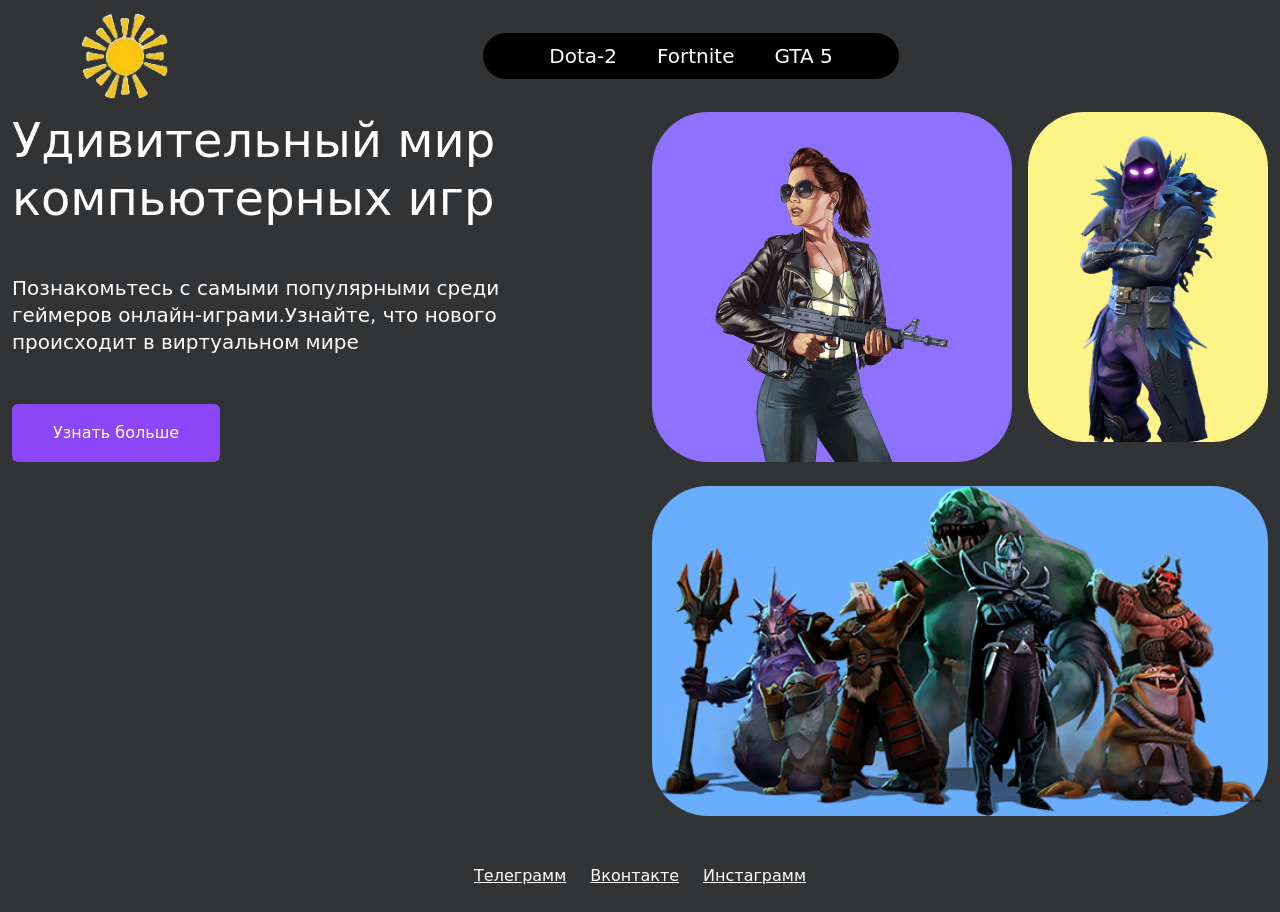
<file: index.html>
<!DOCTYPE html>
<html lang="en">
<head>
    <meta charset="UTF-8">
    <meta name="viewport" content="width=device-width, initial-scale=1.0">

    
    <link href="https://cdn.jsdelivr.net/npm/bootstrap@5.3.8/dist/css/bootstrap.min.css" rel="stylesheet" 
    integrity="sha384-sRIl4kxILFvY47J16cr9ZwB07vP4J8+LH7qKQnuqkuIAvNWLzeN8tE5YBujZqJLB" crossorigin="anonymous">
    <link rel="stylesheet" href="style.css">
    <title>Document</title>
</head>
<body>
  <div class="container-xl p-0">
     <nav class="navbar navbar-expand-lg menu-bg">
      <div class="container-fluid">
        <a class="navbar-brand" href="#">
          <img class="logo" src="./image/image.png" width="86px" height="86px" alt="">
        </a>
        <button class="navbar-toggler menu-btn" type="button" data-bs-toggle="collapse" data-bs-target="#navbarNavAltMarkup"
          aria-controls="navbarNavAltMarkup" aria-expanded="false" aria-label="Переключатель навигации">
          <span class="navbar-toggler-icon"></span>
        </button>
        <div class="collapse navbar-collapse justify-content-center" id="navbarNavAltMarkup">
          <div class="navbar-nav navigation">
            <a class="nav-link text-white fs-5"  href="#">Dota-2</a>
            <a class="nav-link text-white fs-5 mx-4" href="#">Fortnite</a>
            <a class="nav-link text-white fs-5" href="#">GTA 5</a>
          </div>
        </div>
      </div>
    </nav>
  </div>

 <main>
<section class="main-content">

<div class="container-fluid">
<div class="row">
<div class="col-xxl-7 col-xl-6 col-lg-6 col-md-12">
<div class="hero-section pb-5">
<h1 class="hero-title text-white m-0">Удивительный мир <br>компьютерных игр</h1>

<p class="hero-desc text-white my-5">Познакомьтесь с самыми популярными среди <br>геймеров онлайн-играми.Узнайте, что нового<br>происходит в виртуальном мире</p>

<a href="http://" class="btn btn-purple text-white">Узнать больше</a>

</div>
</div>

<div class="col-xxl-5 col-xl-6 col-lg-6 col-md-12">
<div class="card-games d-flex flex-column">
<div class="first-card-row d-flex justify-content-between">

<div class="gta-img">
<img src="./image/gta.png" alt="">
</div>

<div class="fortnite-img">
<img src="./image/fort.png" alt="">
</div>
</div>

<div class="dota-img mt-4">
<img src="./image/dota.png" alt="">



</div>

</div>

</div>
</div>
</div>
</section>
 </main>


<footer>
<div class="footer-content container d-flex justify-content-center mt-5 pb-4">
<a href="#" class="text-white footer-link">Телеграмм</a>
<a href="#" class="text-white footer-link">Вконтакте</a>
<a href="#" class="text-white footer-link">Инстаграмм</a>
</div>
</footer>







<script src="https://cdn.jsdelivr.net/npm/bootstrap@5.3.8/dist/js/bootstrap.bundle.min.js" integrity="sha384-FKyoEForCGlyvwx9Hj09JcYn3nv7wiPVlz7YYwJrWVcXK/BmnVDxM+D2scQbITxI" crossorigin="anonymous"></script>
</body>
</html>
</file>
<file: style.css>
* {
margin: 0;
box-sizing: border-box;
}

body {
 background-color: #323335;
}

.navigation {
background-color: black;
border-radius: 24px;
width: 416px;
justify-content: center;
}

.logo {
animation: rotation 8s infinite linear;
}
.logo:hover {
animation-play-state: paused;
}


@keyframes rotation {
0% {
transform: rotate(0deg);
}
100% {
transform: rotate(360deg);
 }
}

.dota-box {
height: calc(100vh - 112px);
background-image:url(./image/slider/dota-big.png) ;
background-repeat: no-repeat;
background-position: bottom right;
background-size: contain;
}

.gta-box {
height: calc(100vh - 112px);
background-image:url(./image/slider/gta-big.png) ;
background-repeat: no-repeat;
background-position: bottom right;
background-size: contain;
}

.fortnite-box {
height: calc(100vh - 112px);
background-image:url(./image/slider/fortnite-big.png) ;
background-repeat: no-repeat;
background-position: bottom right;
background-size: contain;
}

.gallery, .articles {
background-color: #f1efe4;
}

.swiper {
width: 100%;
height: 100%;
}

.swiper-slide {
text-align: center;
font-size: 18px;
background: #fff;
background: transparent;
display: flex;
align-items: center;
}

.swiper-slide img {
display: block;
width: 100%;
height: 100%;
object-fit: cover;
}

.swiper-slide {
width: 80%;
}



@media(max-width: 991px) {
.menu-bg {
background-color: #323335;
}
.menu-btn {

background-color: #fff;
}
.nav-link:nth-child(2) {
margin: 0 !important;
}
.btn-purple {
    display: block;
}

.dota-box, .gta-box, .fortnite-box {
height: 100%;
width: 100%;
background-image: none;
}

.img-mobile {
    display: flex;
justify-content: flex-end;
}
.img-mobile img {
width: 450px;
}

}
.hero-title {
    font-size: 64px;
    line-height: 1.2;
}
.hero-desc {
line-height: 1.35;
font-size: 24px;
}
.btn-purple {
background-color: #8d46f6;
padding: 16px 40px;
transition: background 0.2 ease-in-out;
}
.btn-purple:hover {
background-color: #753dca;
}
@media (max-width:1400px) {
.hero-title {
font-size: 48px;
}
.hero-desc {
font-size: 20px;
}
}
.gta-img {
flex: 1.5;
height: 350px;
display: flex;
justify-content: center;
align-items: flex-end;
border-radius: 56px;
margin-right: 8px;
background-color: #8d72ff;
transition: 0.2 ease-in;
}
.gta-img:hover {
    background-color: #8d46f6;
}
.fortnite-img {
flex: 1;
height: 330px;
display: flex;
justify-content: center;
align-items: flex-end;
border-radius: 56px;
margin-left: 8px;
background-color: #fdf386;
transition: 0.2 ease-in;
overflow-y: clip;
}
.fortnite-img:hover {
background-color:#71e66e ;
}
.dota-img {
width: 100%;
height: 330px;
display: flex;
justify-content: center;
align-items: flex-end;
border-radius: 56px;
background-color: #69adfd;
transition: 0.2 ease-in;
overflow-y: clip;


}
.dota-img img {
object-fit: contain;
width: 100%;
object-position: center;
height: 100%;
}
.dota-img:hover {
    background-color: #fcb8ff;
}



.footer-link:nth-child(2) {
margin: 0 24px;
}


@media (max-width:420px) {
    .first-card-row {
        flex-direction: column;
    }
.gta-img {
    margin-right: 0;
margin-bottom: 24px;
}
.fortnite-img {
margin: 0;
}
.hero-title {
font-size: 38px;
}
.footer-content {
    flex-direction: column;
}
.footer-link:nth-child(2) {
margin: 0;
}
.img-mobile img {
    width: 350px;
}
}
</file>
